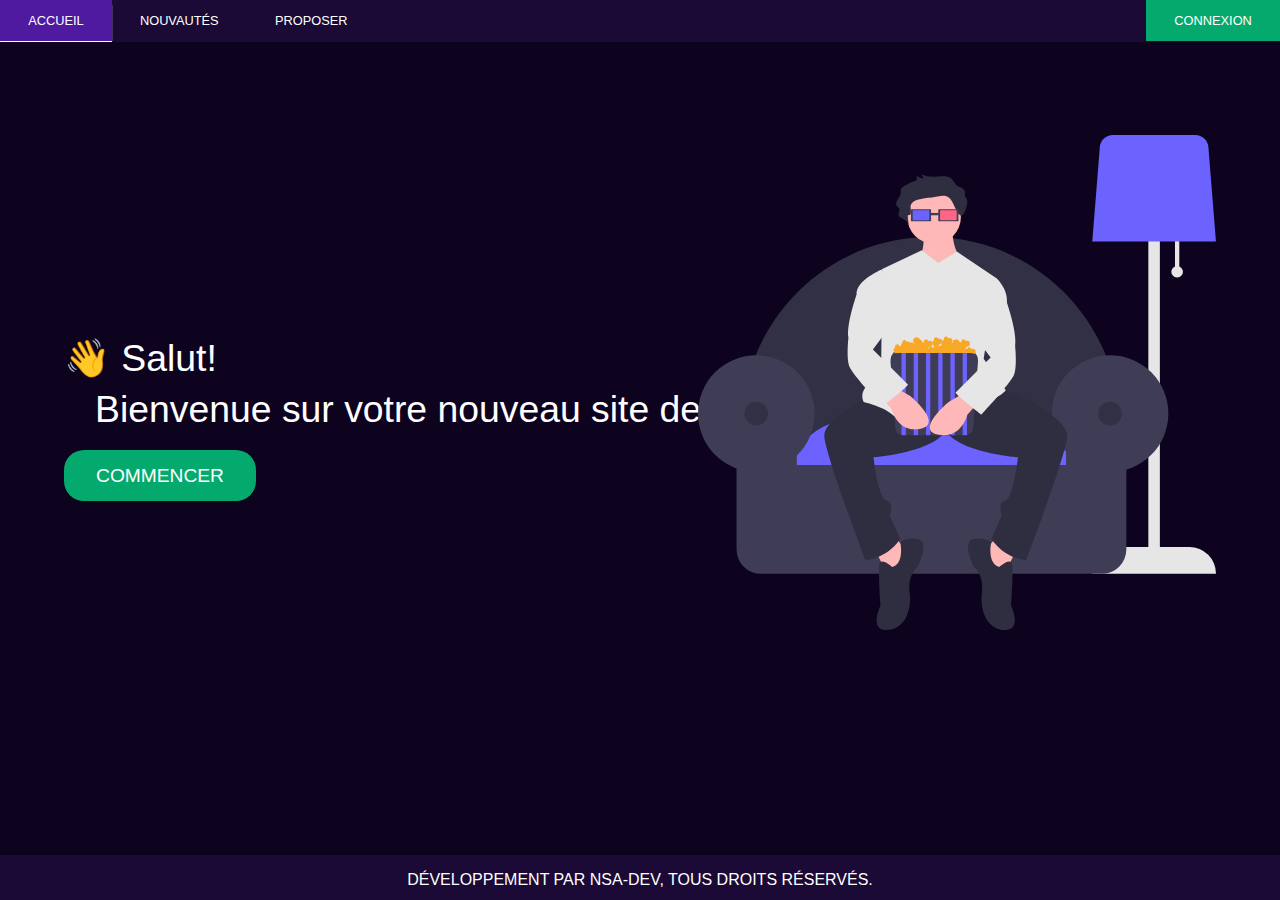
<file: index.html>
<!DOCTYPE html>
<html lang="en">
<head>
    <meta charset="UTF-8">
    <meta http-equiv="X-UA-Compatible" content="IE=edge">
    <meta name="viewport" content="width=device-width, initial-scale=1.0">
    <title>Streamflix • Vos films et séries préférés</title>
    <link rel="stylesheet" href="assets/css/style.css">
</head>
<body>

    <ul>
        <li><a href="#home">ACCUEIL</a></li>
        <li><a href="#news">NOUVAUTÉS</a></li>
        <li><a href="#purpose">PROPOSER</a></li>
        <li style="float:right"><a class="active" href="#login">CONNEXION</a></li>
      </ul>

    <div class="landing-text">
        <p>👋 Salut!</p>
        <p>&nbsp;&nbsp;&nbsp;Bienvenue sur votre nouveau site de vidéo à la demande préféré</p>
    </div>

    <img src="assets/img/home_cinema.svg" class="landing-img" alt="Home cinema" height="55%">

    <button class="landing-btn">COMMENCER</button>


    <div class="landing-footer"><p>Développement par NSA-DEV, tous droits réservés.</p></div>

</body>
</html>
</file>
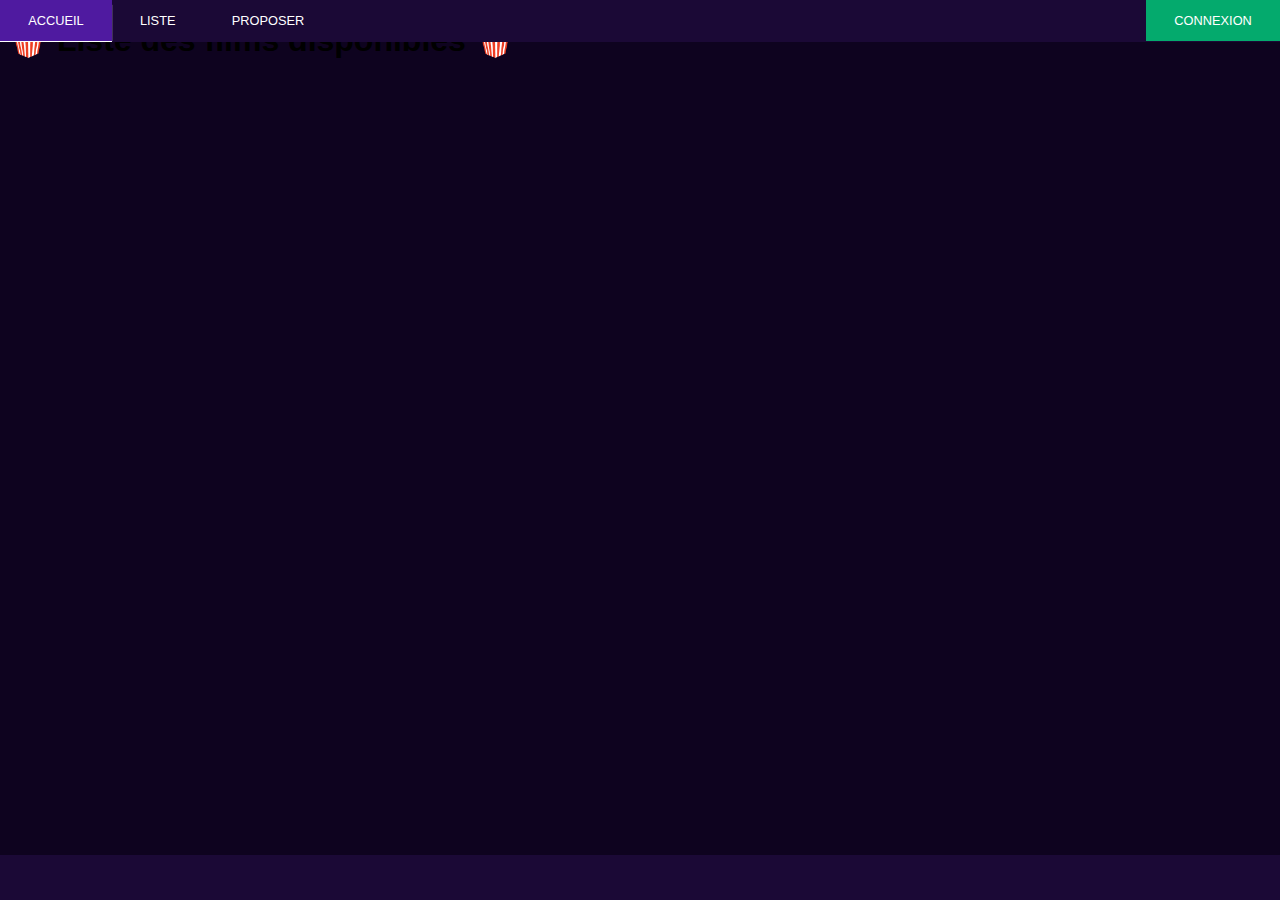
<file: list.html>
<!DOCTYPE html>
<html lang="en">
<head>
    <meta charset="UTF-8">
    <meta http-equiv="X-UA-Compatible" content="IE=edge">
    <meta name="viewport" content="width=device-width, initial-scale=1.0">
    <title>Streamflix • Vos films et séries préférés en streaming</title>
    <link rel="stylesheet" href="assets/css/style.css">
    <script src="https://code.jquery.com/jquery-3.7.0.min.js" integrity="sha256-2Pmvv0kuTBOenSvLm6bvfBSSHrUJ+3A7x6P5Ebd07/g=" crossorigin="anonymous"></script>
    <script type="text/javascript" src="assets/js/min.js"></script>
</head>
<body>

    <ul>
        <li><a href="index.html">ACCUEIL</a></li>
        <li><a href="list.html">LISTE</a></li>
        <li><a href="suggest.html">PROPOSER</a></li>
        <li style="float:right"><a class="active" href="logi.html">CONNEXION</a></li>
      </ul>


      <h1 class="page-title">🍿 Liste des films disponibles 🍿</h1>

      <div class="list"></div>
    
    <div class="landing-footer"></div>
    
    <script type="text/javascript" src="assets/js/list.js"></script>

</body>
</html>
</file>
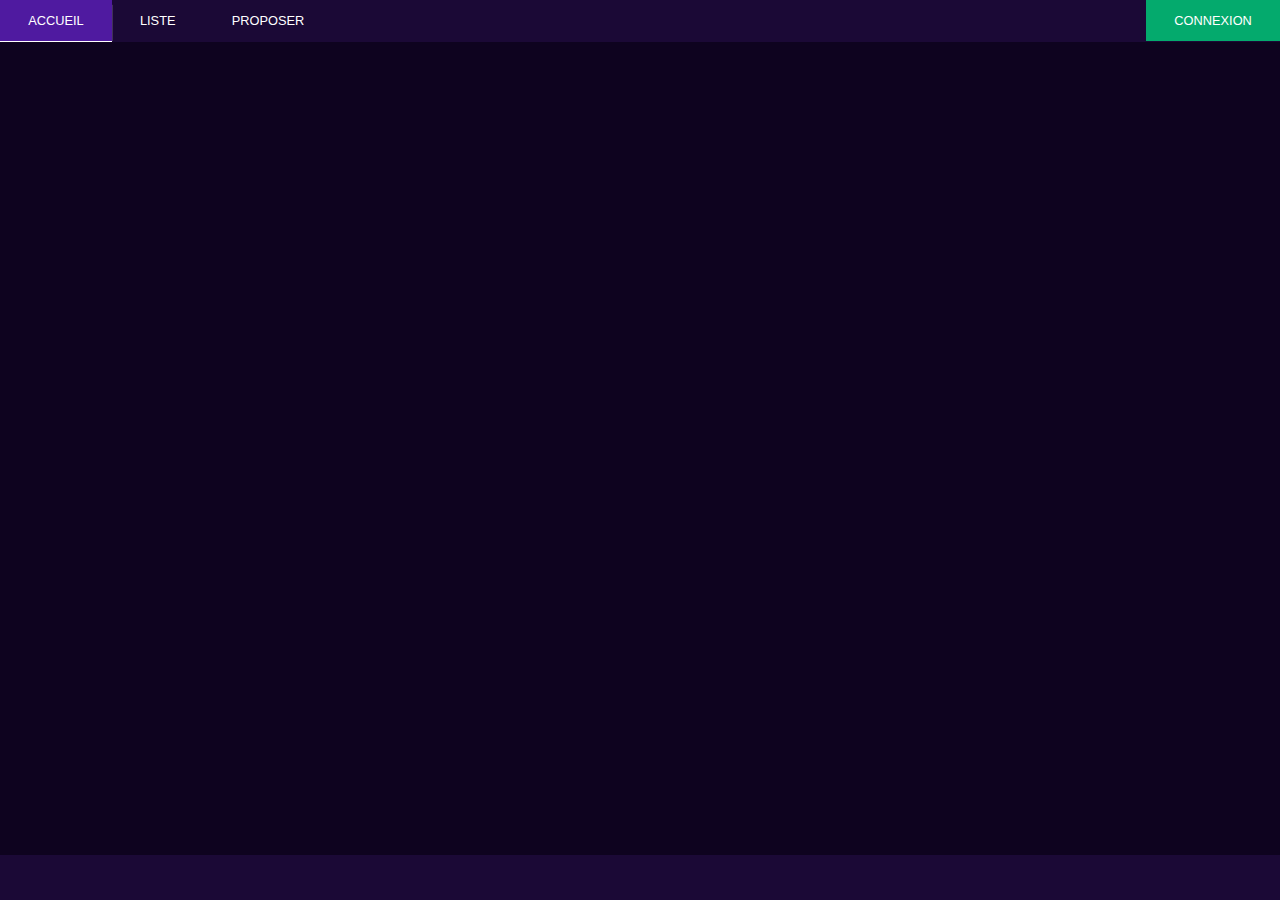
<file: watch.html>
<!DOCTYPE html>
<html lang="en">
<head>
    <meta charset="UTF-8">
    <meta http-equiv="X-UA-Compatible" content="IE=edge">
    <meta name="viewport" content="width=device-width, initial-scale=1.0">
    <title>Streamflix • Vos films et séries préférés en streaming</title>
    <link rel="stylesheet" href="assets/css/style.css">
    <script src="https://code.jquery.com/jquery-3.7.0.min.js" integrity="sha256-2Pmvv0kuTBOenSvLm6bvfBSSHrUJ+3A7x6P5Ebd07/g=" crossorigin="anonymous"></script>
    <script type="text/javascript" src="assets/js/watch.js"></script>
</head>
<body>

    <ul>
        <li><a href="index.html">ACCUEIL</a></li>
        <li><a href="list.html">LISTE</a></li>
        <li><a href="suggest.html">PROPOSER</a></li>
        <li style="float:right"><a class="active" href="logi.html">CONNEXION</a></li>
      </ul>

      <div id="player"></div>
      <!--<iframe class="player" src="https://dooood.com/e/n8pjeqyxnpl9dhsr4h5juohq88vvmhgp" scrolling="no" frameborder="0" allowfullscreen="true"></iframe>-->
    
    <div class="landing-footer"></div>

</body>
</html>
</file>
<file: assets/css/style.css>
body {
    background: #0e031f;
    font-family: Tahoma, sans-serif;
}

.landing-text {
    position: absolute;
    top: 35%;
    left: 5%;
    text-indent: 0;
    font-size: 28pt;
    color: #fff;
    line-break: 0;
    line-height: 10pt;
}

.landing-btn {
    position: absolute;
    top: 50%;
    left: 5%;
    background: #04AA6D;
    height: 4vw;
    width: 15vw;
    font-size: 1.5vw;
    color:white;
    border-radius: 20px;
    transition: all .3s;
    border:none;
}

.landing-btn:hover {
    background: #15704f;
    cursor:pointer;
    transform: rotateZ(1deg);
}

@keyframes up-and-down {
    50% { top: 25%; }
    100% { top: 15%; }
}


.landing-img {
    position:absolute;
    top: 15%;
    right: 5%;
    animation: up-and-down 10s infinite;
}


.landing-menu {
    position:fixed;
    top:0;
    left:0;
    width:100%;
    height:7.5%;
    background: #1b0936;
}


.landing-footer {
    position:fixed;
    bottom:0;
    left:0;
    width:100%;
    height:5%;
    background: #1b0936;
}

.landing-footer p {
  color:white;
  text-align:center;
  text-transform: uppercase;
}

ul {
    position:absolute;
    top:0;
    left:0;
    width: 100%;
    list-style-type: none;
    margin: 0;
    padding: 0;
    overflow: hidden;
    background-color: #1b0936;
  }
  
  li {
    float: left;
  }
  
  li a {
    display: block;
    color: white;
    text-align: center;
    padding: 1vw 2.2vw;
    text-decoration: none;
    font-size: 1vw;
    border-bottom: 1px solid #1b0936;
    transition: all .3s;
    box-shadow: none;
  }
  
  li a:hover:not(.active) {
    background-color: #4f1aa0;
    border-bottom: 1px solid #fff;
    box-shadow: 0 5px 1px white;
  }
  
  .active {
    background-color: #04AA6D;
    transition:all .3s;
  }

  .active:hover {
    background-color: #15704f;
  }



  .player {
    position:absolute;
    top: 10%;
    left: 10%;
    width: 80%;
    height: 80%;
  }
</file>
